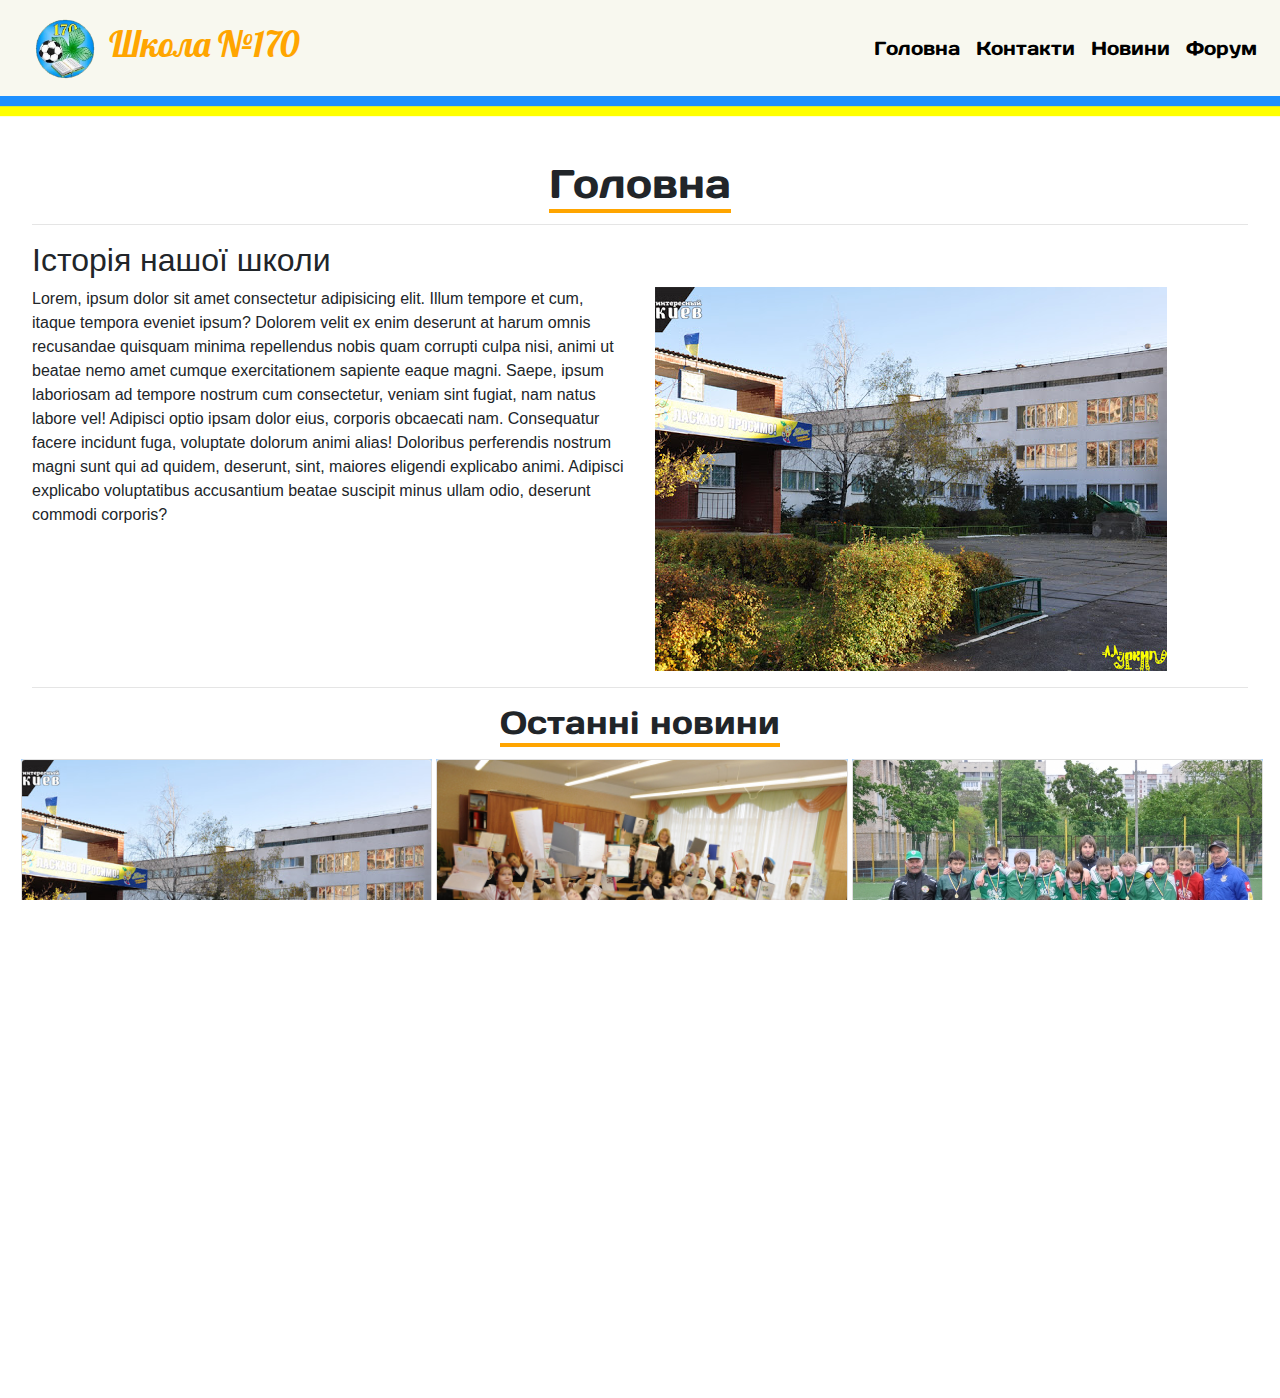
<file: index.html>
<!DOCTYPE html>
<html lang="en">
<head>
    <meta charset="UTF-8">
    <meta name="viewport" content="width=device-width, initial-scale=1.0">
    <link rel="shortcut icon" href="image/favicon.ico" type="image/x-icon">
    <link rel="stylesheet" href="bootstrap.css">
    <link rel="stylesheet" href="style.css">
    <title>School 170</title>
</head>
<body>
  <div class="wrapper">
    <nav class="navbar navbar-expand-lg navbar-light bg-light main-menu">
        <a href="№" class="logo navbar-brand col-md-5 col-12">
         <img src="image/imgonline-com-ua-Transparent-backgr-bdGwfWOECMAX16iN.png" class="w-25" alt="" srcset="">
          <span> Школа №170</span>
          </a>
        <button class="navbar-toggler nav-toggler col-12" type="button" data-target="#navbarsupport" data-toggle="collapse" ><span class="navbar-toggler-icon"></span></button>
        <div class="collapse navbar-collapse col-7" id="navbarsupport">
        <ul class="navbar-nav ml-auto">
            <li class="nav-item">
                <a href="#" class="nav-link">Головна</a>
            </li>
            <li class="nav-item">
                <a href="#" class="nav-link">Контакти</a>
            </li>
            <li class="nav-item">
                <a href="#" class="nav-link">Новини</a>
            </li>
            <li class="nav-item">
                <a href="#" class="nav-link">Форум</a>
            </li>
        </ul>
        </div>
    </nav>
    <div class="jumbotron content">
      <h1 class="text-center "><span class="headh">Головна</span></h1>
      <hr>
    <h2 class="article-head"><span class="head-item">Історія нашої школи</span></h2>
    <div class="row">
      <div class="col-md-6 col-12">Lorem, ipsum dolor sit amet consectetur adipisicing elit. Illum tempore et cum, itaque tempora eveniet ipsum? Dolorem velit ex enim deserunt at harum omnis recusandae quisquam minima repellendus nobis quam corrupti culpa nisi, animi ut beatae nemo amet cumque exercitationem sapiente eaque magni. Saepe, ipsum laboriosam ad tempore nostrum cum consectetur, veniam sint fugiat, nam natus labore vel! Adipisci optio ipsam dolor eius, corporis obcaecati nam. Consequatur facere incidunt fuga, voluptate dolorum animi alias! Doloribus perferendis nostrum magni sunt qui ad quidem, deserunt, sint, maiores eligendi explicabo animi. Adipisci explicabo voluptatibus accusantium beatae suscipit minus ullam odio, deserunt commodi corporis?</div>
      <div class="col-md-6 col-12"><img src="image/main.jpg" alt="" class="img-fluid"></div>

    </div>


    <hr>


    <h2 class="text-center mb-3"><span class="headh">Останні новини</span></h2>
    <div class="row">
      <div id="carouselExampleFade1" class="col-lg-4 carousel slide carousel-fade p-0 pl-md-1" data-interval="7000" data-ride="carousel">
        <div class="carousel-inner">
          <div class="carousel-item active">
            <div class="card" >
              <img src="image/main.jpg" class="card-img-top" alt="...">
              <div class="card-body">
                <h5 class="card-title">Название карточки</h5>
                <p class="card-text">Some quick example text to build on the card title and make up the bulk of the card's content.</p>
                <a href="#" class="btn btn-primary">Переход куда-нибудь</a>
              </div>
            </div>
          </div>
          <div class="carousel-item">
            <div class="card" >
              <img src="image/DSC_0202.jpg" class="card-img-top" alt="...">
              <div class="card-body">
                <h5 class="card-title">Название карточки</h5>
                <p class="card-text">Some quick example text to build on the card title and make up the bulk of the card's content.</p>
                <a href="#" class="btn btn-primary">Переход куда-нибудь</a>
              </div>
            </div>
          </div>
          <div class="carousel-item">
            <div class="card">
              <img src="image/16.jpg" class="card-img-top" alt="...">
              <div class="card-body">
                <h5 class="card-title">Название карточки</h5>
                <p class="card-text">Some quick example text to build on the card title and make up the bulk of the card's content.</p>
                <a href="#" class="btn btn-primary">Переход куда-нибудь</a>
              </div>
            </div>
          </div>
        </div>
        <a class="carousel-control-prev" href="#carouselExampleFade1" role="button" data-slide="prev">
          <span class="carousel-control-prev-icon mr-auto mr-md-1" aria-hidden="true"><svg width="1em" height="1em" viewBox="0 0 16 16" class="bi bi-arrow-left-circle-fill" fill="currentColor" xmlns="http://www.w3.org/2000/svg">
            <path fill-rule="evenodd" d="M16 8A8 8 0 1 1 0 8a8 8 0 0 1 16 0zm-4.5.5a.5.5 0 0 0 0-1H5.707l2.147-2.146a.5.5 0 1 0-.708-.708l-3 3a.5.5 0 0 0 0 .708l3 3a.5.5 0 0 0 .708-.708L5.707 8.5H11.5z"/>
          </svg></span>
          <span class="sr-only">Previous</span>
        </a>
        <a class="carousel-control-next" href="#carouselExampleFade1" role="button" data-slide="next">
          <span class="carousel-control-next-icon" aria-hidden="true"><svg width="1em" height="1em" viewBox="0 0 16 16" class="bi bi-arrow-right-circle-fill" fill="currentColor" xmlns="http://www.w3.org/2000/svg">
            <path fill-rule="evenodd" d="M16 8A8 8 0 1 1 0 8a8 8 0 0 1 16 0zm-11.5.5a.5.5 0 0 1 0-1h5.793L8.146 5.354a.5.5 0 1 1 .708-.708l3 3a.5.5 0 0 1 0 .708l-3 3a.5.5 0 0 1-.708-.708L10.293 8.5H4.5z"/>
          </svg></span>
          <span class="sr-only">Next</span>
        </a>
      </div>


      <div id="carouselExampleFade2" class="col-lg-4 carousel slide carousel-fade p-0 pl-md-1" data-interval="8000" data-ride="carousel">
        <div class="carousel-inner">
          <div class="carousel-item active">
            <div class="card" >
              <img src="image/16.jpg" class="card-img-top" alt="...">
              <div class="card-body">
                <h5 class="card-title">Название карточки</h5>
                <p class="card-text">Some quick example text to build on the card title and make up the bulk of the card's content.</p>
                <a href="#" class="btn btn-primary">Переход куда-нибудь</a>
              </div>
            </div>
          </div>
          <div class="carousel-item">
            <div class="card" >
              <img src="image/main.jpg" class="card-img-top" alt="...">
              <div class="card-body">
                <h5 class="card-title">Название карточки</h5>
                <p class="card-text">Some quick example text to build on the card title and make up the bulk of the card's content.</p>
                <a href="#" class="btn btn-primary">Переход куда-нибудь</a>
              </div>
            </div>
          </div>
          <div class="carousel-item">
            <div class="card">
              <img src="image/DSC_0202.jpg" class="card-img-top" alt="...">
              <div class="card-body">
                <h5 class="card-title">Название карточки</h5>
                <p class="card-text">Some quick example text to build on the card title and make up the bulk of the card's content.</p>
                <a href="#" class="btn btn-primary">Переход куда-нибудь</a>
              </div>
            </div>
          </div>
        </div>
        <a class="carousel-control-prev" href="#carouselExampleFade2" role="button" data-slide="prev">
          <span class="carousel-control-prev-icon mr-auto mr-md-1" aria-hidden="true"><svg width="1em" height="1em" viewBox="0 0 16 16" class="bi bi-arrow-left-circle-fill" fill="currentColor" xmlns="http://www.w3.org/2000/svg">
            <path fill-rule="evenodd" d="M16 8A8 8 0 1 1 0 8a8 8 0 0 1 16 0zm-4.5.5a.5.5 0 0 0 0-1H5.707l2.147-2.146a.5.5 0 1 0-.708-.708l-3 3a.5.5 0 0 0 0 .708l3 3a.5.5 0 0 0 .708-.708L5.707 8.5H11.5z"/>
          </svg></span>
          <span class="sr-only">Previous</span>
        </a>
        <a class="carousel-control-next" href="#carouselExampleFade2" role="button" data-slide="next">
          <span class="carousel-control-next-icon" aria-hidden="true"><svg width="1em" height="1em" viewBox="0 0 16 16" class="bi bi-arrow-right-circle-fill" fill="currentColor" xmlns="http://www.w3.org/2000/svg">
            <path fill-rule="evenodd" d="M16 8A8 8 0 1 1 0 8a8 8 0 0 1 16 0zm-11.5.5a.5.5 0 0 1 0-1h5.793L8.146 5.354a.5.5 0 1 1 .708-.708l3 3a.5.5 0 0 1 0 .708l-3 3a.5.5 0 0 1-.708-.708L10.293 8.5H4.5z"/>
          </svg></span>
          <span class="sr-only">Next</span>
        </a>
      </div>



      <div id="carouselExampleFade3" class="col-lg-4 carousel slide carousel-fade p-0 pl-md-1" data-interval="9000" data-ride="carousel">
        <div class="carousel-inner">
          <div class="carousel-item active">
            <div class="card" >
              <img src="image/DSC_0202.jpg" class="card-img-top" alt="...">
              <div class="card-body">
                <h5 class="card-title">Название карточки</h5>
                <p class="card-text">Some quick example text to build on the card title and make up the bulk of the card's content.</p>
                <a href="#" class="btn btn-primary">Переход куда-нибудь</a>
              </div>
            </div>
          </div>
          <div class="carousel-item">
            <div class="card" >
              <img src="image/16.jpg" class="card-img-top" alt="...">
              <div class="card-body">
                <h5 class="card-title">Название карточки</h5>
                <p class="card-text">Some quick example text to build on the card title and make up the bulk of the card's content.</p>
                <a href="#" class="btn btn-primary">Переход куда-нибудь</a>
              </div>
            </div>
          </div>
          <div class="carousel-item">
            <div class="card">
              <img src="image/main.jpg" class="card-img-top" alt="...">
              <div class="card-body">
                <h5 class="card-title">Название карточки</h5>
                <p class="card-text">Lorem ipsum dolor sit amet consectetur adipisicing elit. Aut odit architecto ut dolorem tenetur molestias debitis magnam velit quibusdam dolor voluptates totam, accusamus eius error inventore placeat sed repudiandae rem!</p>
                <a href="#" class="btn btn-primary">Переход куда-нибудь</a>
              </div>
            </div>
          </div>
        </div>
        <a class="carousel-control-prev p-0 pl-md-1" href="#carouselExampleFade3" role="button" data-slide="prev">
          <span class="carousel-control-prev-icon" aria-hidden="true"><svg width="1em" height="1em" viewBox="0 0 16 16" class="bi bi-arrow-left-circle-fill" fill="currentColor" xmlns="http://www.w3.org/2000/svg">
            <path fill-rule="evenodd" d="M16 8A8 8 0 1 1 0 8a8 8 0 0 1 16 0zm-4.5.5a.5.5 0 0 0 0-1H5.707l2.147-2.146a.5.5 0 1 0-.708-.708l-3 3a.5.5 0 0 0 0 .708l3 3a.5.5 0 0 0 .708-.708L5.707 8.5H11.5z"/>
          </svg></span>
          <span class="sr-only">Previous</span>
        </a>
        <a class="carousel-control-next" href="#carouselExampleFade3" role="button" data-slide="next">
          <span class="carousel-control-next-icon" aria-hidden="true"><svg width="1em" height="1em" viewBox="0 0 16 16" class="bi bi-arrow-right-circle-fill" fill="currentColor" xmlns="http://www.w3.org/2000/svg">
            <path fill-rule="evenodd" d="M16 8A8 8 0 1 1 0 8a8 8 0 0 1 16 0zm-11.5.5a.5.5 0 0 1 0-1h5.793L8.146 5.354a.5.5 0 1 1 .708-.708l3 3a.5.5 0 0 1 0 .708l-3 3a.5.5 0 0 1-.708-.708L10.293 8.5H4.5z"/>
          </svg></span>
          <span class="sr-only">Next</span>
        </a>
      </div>

    
    </div>
    </div>
<footer class="navbar bg-dark navbar-expand w-100 navbar-light footer">
  <a href="№" class="navbar-brand col-md-5 col-12">
     <span>&copy; Всі права захищені</span>
     </a>
   <button class="navbar-toggler nav-toggler col-12" type="button" data-target="#navbarsupport" data-toggle="collapse" ><span class="navbar-toggler-icon"></span></button>
   <div class="collapse navbar-collapse col-7" id="navbarsupport">
   <ul class="navbar-nav ml-auto">
       <li class="nav-item">
           <a href="#" class="nav-link mr-2">Головна</a>
       </li>
       <li class="nav-item">
           <a href="#" class="nav-link">Дизайн Орлова Дмитра</a>
       </li>
   </ul>
   </div>
</footer>

  </div>
  <div class="overlay justify-content-end"></div>
    <script src="https://code.jquery.com/jquery-3.5.1.slim.min.js" integrity="sha384-DfXdz2htPH0lsSSs5nCTpuj/zy4C+OGpamoFVy38MVBnE+IbbVYUew+OrCXaRkfj" crossorigin="anonymous"></script>
    <script src="https://cdn.jsdelivr.net/npm/popper.js@1.16.0/dist/umd/popper.min.js" integrity="sha384-Q6E9RHvbIyZFJoft+2mJbHaEWldlvI9IOYy5n3zV9zzTtmI3UksdQRVvoxMfooAo" crossorigin="anonymous"></script><span style="display: none;" class="identif">Орлов Дмитрий 2003</span>
    <script src="https://code.jquery.com/jquery-3.5.1.min.js" integrity="sha256-9/aliU8dGd2tb6OSsuzixeV4y/faTqgFtohetphbbj0=" crossorigin="anonymous"></script>
    <script src="https://stackpath.bootstrapcdn.com/bootstrap/4.5.0/js/bootstrap.min.js" integrity="sha384-OgVRvuATP1z7JjHLkuOU7Xw704+h835Lr+6QL9UvYjZE3Ipu6Tp75j7Bh/kR0JKI" crossorigin="anonymous"></script>
<script>

$(document).ready(function(){
$('img').click(function(){
src=$(this).attr('src')
$('.overlay').addClass('active')
$('.overlay').html("<img src='"+src+"' alt='' class='mt-5 mr-auto ml-auto img-fluid'>")

})
$('.overlay').click(function(){
  $(this).removeClass('active')
})
    // $(window).scroll(function(){
    //     if($(window).scrollTop()>1)
    //     $('.navbar').css('position','fixed')
    //     else {
    //         $('.navbar').css('position','relative')
    //     }
    // })
})
</script>
</body>
</html>
</file>
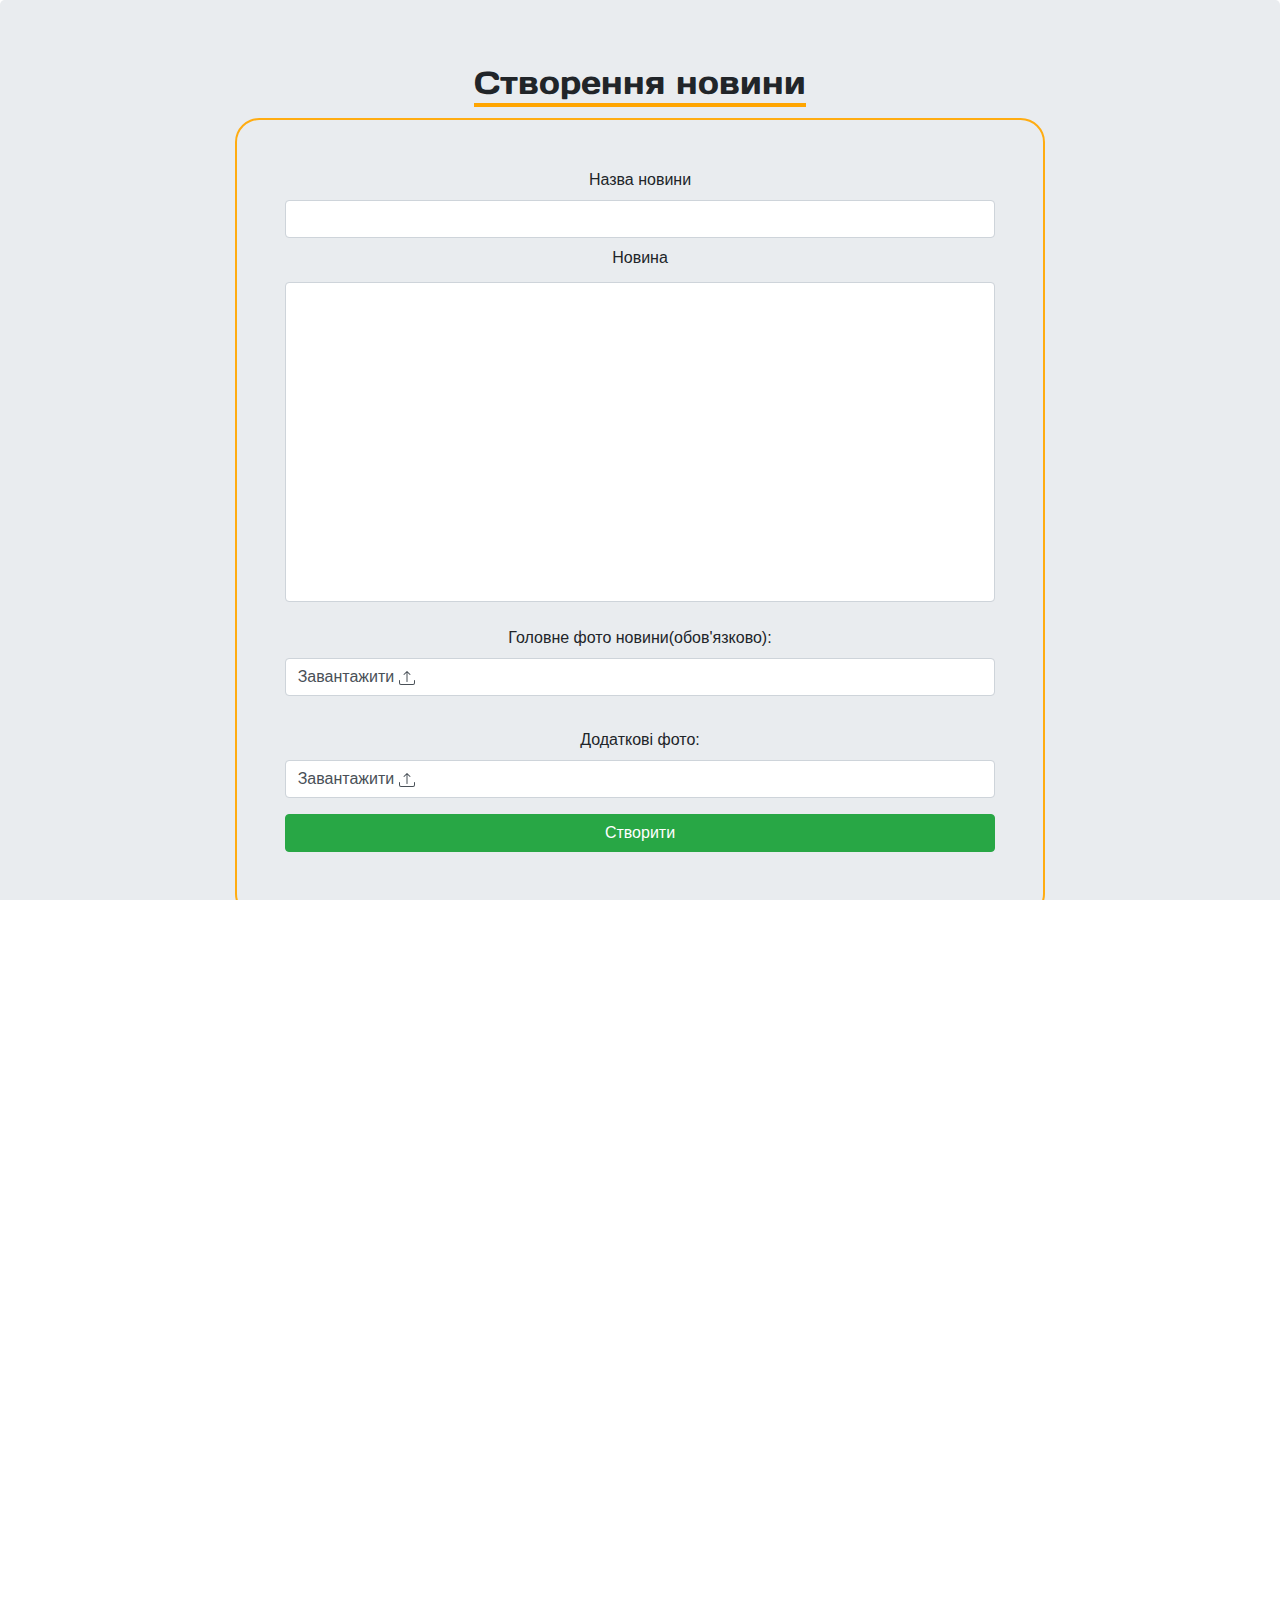
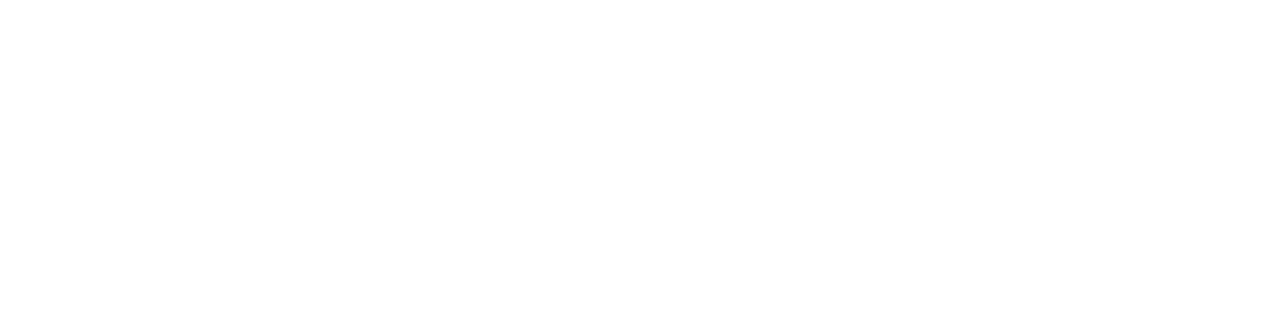
<file: admin.html>
<!DOCTYPE html>
<html lang="en">
<head>
    <meta charset="UTF-8">
    <meta name="viewport" content="width=device-width, initial-scale=1.0">
    <link rel="shortcut icon" href="image/favicon.ico" type="image/x-icon">
    <link rel="stylesheet" href="bootstrap.css">
    <link rel="stylesheet" href="style.css">
    <title>Admin School 170</title>
</head>
<body>

    <div class="jumbotron">
        <h2 class="text-center mb-3"><span class="headh">Створення новини</span></h2>
        <div class="container article-form col-12 col-lg-8 mr-auto ml-auto p-5">
            <form class="form-group needs-validation" id="form-news" action="index.php" novalidate>
                <label for="title-news" class="w-100 text-center label-input">Назва новини</label>
                <input id="title-news" required type="text" class="form-control">
                <label for="news-textarea" class="w-100 text-center label-input mt-2">Новина</label>
                <textarea name="" required id="news-textarea" class="w-100 mt-1 form-control"></textarea>
                <label for=""class="w-100 text-center label-input mt-4">Головне фото новини(обов'язково):</label>
                <label for="image1" class="form-control">Завантажити <svg width="1em" height="1em" viewBox="0 0 16 16" class="bi bi-upload" fill="currentColor" xmlns="http://www.w3.org/2000/svg">
                  <path fill-rule="evenodd" d="M.5 9.9a.5.5 0 0 1 .5.5v2.5a1 1 0 0 0 1 1h12a1 1 0 0 0 1-1v-2.5a.5.5 0 0 1 1 0v2.5a2 2 0 0 1-2 2H2a2 2 0 0 1-2-2v-2.5a.5.5 0 0 1 .5-.5z"/>
                  <path fill-rule="evenodd" d="M7.646 1.146a.5.5 0 0 1 .708 0l3 3a.5.5 0 0 1-.708.708L8.5 2.707V11.5a.5.5 0 0 1-1 0V2.707L5.354 4.854a.5.5 0 1 1-.708-.708l3-3z"/>
                </svg></label>
                <input id="image1"required name="image1" type="file" class="form-control-file">
                <label for=""class="w-100 text-center label-input mt-4">Додаткові фото:</label>
                <label for="multiimage1" class="form-control">Завантажити <svg width="1em" height="1em" viewBox="0 0 16 16" class="bi bi-upload" fill="currentColor" xmlns="http://www.w3.org/2000/svg">
                  <path fill-rule="evenodd" d="M.5 9.9a.5.5 0 0 1 .5.5v2.5a1 1 0 0 0 1 1h12a1 1 0 0 0 1-1v-2.5a.5.5 0 0 1 1 0v2.5a2 2 0 0 1-2 2H2a2 2 0 0 1-2-2v-2.5a.5.5 0 0 1 .5-.5z"/>
                  <path fill-rule="evenodd" d="M7.646 1.146a.5.5 0 0 1 .708 0l3 3a.5.5 0 0 1-.708.708L8.5 2.707V11.5a.5.5 0 0 1-1 0V2.707L5.354 4.854a.5.5 0 1 1-.708-.708l3-3z"/>
                </svg></label>
                <input name="image2[]" id="multiimage1" multiple type="file" class="form-control-file mt-2">
                <input type="submit" class="btn btn-success col-12 mt-2 ml-auto" value="Створити">
             </form>
        </div>
        <h2 class="text-center mb-3 mt-5"><span class="headh">Створення повідомлення</span></h2>
        <div class="container article-form col-12 col-lg-8 mr-auto ml-auto p-5">
            <form class="form-group needs-validation" id="form-news1" action="{{Route('alert')}}" novalidate>
                <label for="title-news1" class="w-100 text-center label-input">Назва повіломлення</label>
                <input id="title-news1" required type="text" class="form-control">
                <label for="news-textarea1" class="w-100 text-center label-input mt-2">Зміст</label>
                <textarea name="" required id="news-textarea1" class="w-100 mt-1 form-control"></textarea>
                <label for=""class="w-100 text-center label-input mt-4">Головне фото повідомлення(необов'язково):</label>
                <label for="image3" class="form-control">Завантажити <svg width="1em" height="1em" viewBox="0 0 16 16" class="bi bi-upload" fill="currentColor" xmlns="http://www.w3.org/2000/svg">
                  <path fill-rule="evenodd" d="M.5 9.9a.5.5 0 0 1 .5.5v2.5a1 1 0 0 0 1 1h12a1 1 0 0 0 1-1v-2.5a.5.5 0 0 1 1 0v2.5a2 2 0 0 1-2 2H2a2 2 0 0 1-2-2v-2.5a.5.5 0 0 1 .5-.5z"/>
                  <path fill-rule="evenodd" d="M7.646 1.146a.5.5 0 0 1 .708 0l3 3a.5.5 0 0 1-.708.708L8.5 2.707V11.5a.5.5 0 0 1-1 0V2.707L5.354 4.854a.5.5 0 1 1-.708-.708l3-3z"/>
                </svg></label>
                <input id="image3" name="imageAtt" type="file" class="form-control-file">
                <label for=""class="w-100 text-center label-input mt-4">Документи:</label>
                <label for="multidoc1" class="form-control">Завантажити <svg width="1em" height="1em" viewBox="0 0 16 16" class="bi bi-upload" fill="currentColor" xmlns="http://www.w3.org/2000/svg">
                  <path fill-rule="evenodd" d="M.5 9.9a.5.5 0 0 1 .5.5v2.5a1 1 0 0 0 1 1h12a1 1 0 0 0 1-1v-2.5a.5.5 0 0 1 1 0v2.5a2 2 0 0 1-2 2H2a2 2 0 0 1-2-2v-2.5a.5.5 0 0 1 .5-.5z"/>
                  <path fill-rule="evenodd" d="M7.646 1.146a.5.5 0 0 1 .708 0l3 3a.5.5 0 0 1-.708.708L8.5 2.707V11.5a.5.5 0 0 1-1 0V2.707L5.354 4.854a.5.5 0 1 1-.708-.708l3-3z"/>
                </svg></label>
                <input name="attantion-file[]" id="multidoc1" type="file" multiple class="form-control-file mt-2">
                <!-- <input name="image1" type="file" multiple class="form-control-file mt-2">
                <input name="image1" type="file" multiple class="form-control-file mt-2"> -->
                <input type="submit" class="btn btn-success col-12 mt-2 ml-auto" value="Створити">
             </form>
        </div>

</div>
<script src="https://code.jquery.com/jquery-3.5.1.slim.min.js" integrity="sha384-DfXdz2htPH0lsSSs5nCTpuj/zy4C+OGpamoFVy38MVBnE+IbbVYUew+OrCXaRkfj" crossorigin="anonymous"></script>
<script src="https://cdn.jsdelivr.net/npm/popper.js@1.16.0/dist/umd/popper.min.js" integrity="sha384-Q6E9RHvbIyZFJoft+2mJbHaEWldlvI9IOYy5n3zV9zzTtmI3UksdQRVvoxMfooAo" crossorigin="anonymous"></script><span style="display: none;" class="identif">Орлов Дмитрий 2003</span>
<script src="https://code.jquery.com/jquery-3.5.1.min.js" integrity="sha256-9/aliU8dGd2tb6OSsuzixeV4y/faTqgFtohetphbbj0=" crossorigin="anonymous"></script>
<script src="https://stackpath.bootstrapcdn.com/bootstrap/4.5.0/js/bootstrap.min.js" integrity="sha384-OgVRvuATP1z7JjHLkuOU7Xw704+h835Lr+6QL9UvYjZE3Ipu6Tp75j7Bh/kR0JKI" crossorigin="anonymous"></script>
<script>
//         $('#form-news').submit(function(){
//     if(($('#title-news').val()!="")&&($('#news-textarea').val()!="")&&($('#image1').val()!=null))
//     return true;
//     else {
//        // $(this).addClass('was-validated')
//         if($('#title-news').val()=="")
//         document.getElementById('title-news').innerHTML=0
//         if($('#news-textarea').val()=="")
//         $('#news-textarea').addClass('was-validated')
//         if($('#image1').val()=="")
//         $('#image1').addClass('was-validated')
//         return false}
// })
// $('#form-news1').submit(function(){
//     if(($('#title-news1').val!=null)&&($('#news-textarea1').val()!=null)&&($('#image3').val()!=null))
//     return true;
//     else {
//         if($('#title-news1').val()==null)
//         $('#title-news1').addClass('was-validated')
//         if($('#news-textarea1').val()==null)
//         $('#news-textarea1').addClass('was-validated')
//         if($('#image3').val()==null)
//         $('#image3').addClass('was-validated')
//         return false}
// })
// var forms = document.getElementsByClassName('needs-validation');
//     // Loop over them and prevent submission
//     var validation = Array.prototype.filter.call(forms, function(form) {
//       form.addEventListener('submit', function(event) {
//         if (form.checkValidity() === false) {
//           event.preventDefault();
//           event.stopPropagation();
//         }
//         form.classList.add('was-validated');
//       }, false);
//     });
    $('.form-group').submit(function(){
      abc=true
      val=$(this).children('.form-control')
      $.each(val,function(key,item){
        it=$(item).val()
        if(($(item).next().attr('type')!='file')||($(item).next().attr('id')=='image1'))
        if(it==""){
          $(item).removeClass('is-valid')
        $(item).addClass('is-invalid')
        
        abc=false
        }
        else if(it!=""){
          $(item).removeClass('is-invalid')
        $(item).addClass('is-valid')
        if(abc==false)
        abc=false
        }
      })
      return abc
    })
    $('.form-control-file').change(function(){
      id=$(this).val()
      $(this).prev('label').val(id)
    })

</script>
</body>
</html>
</file>
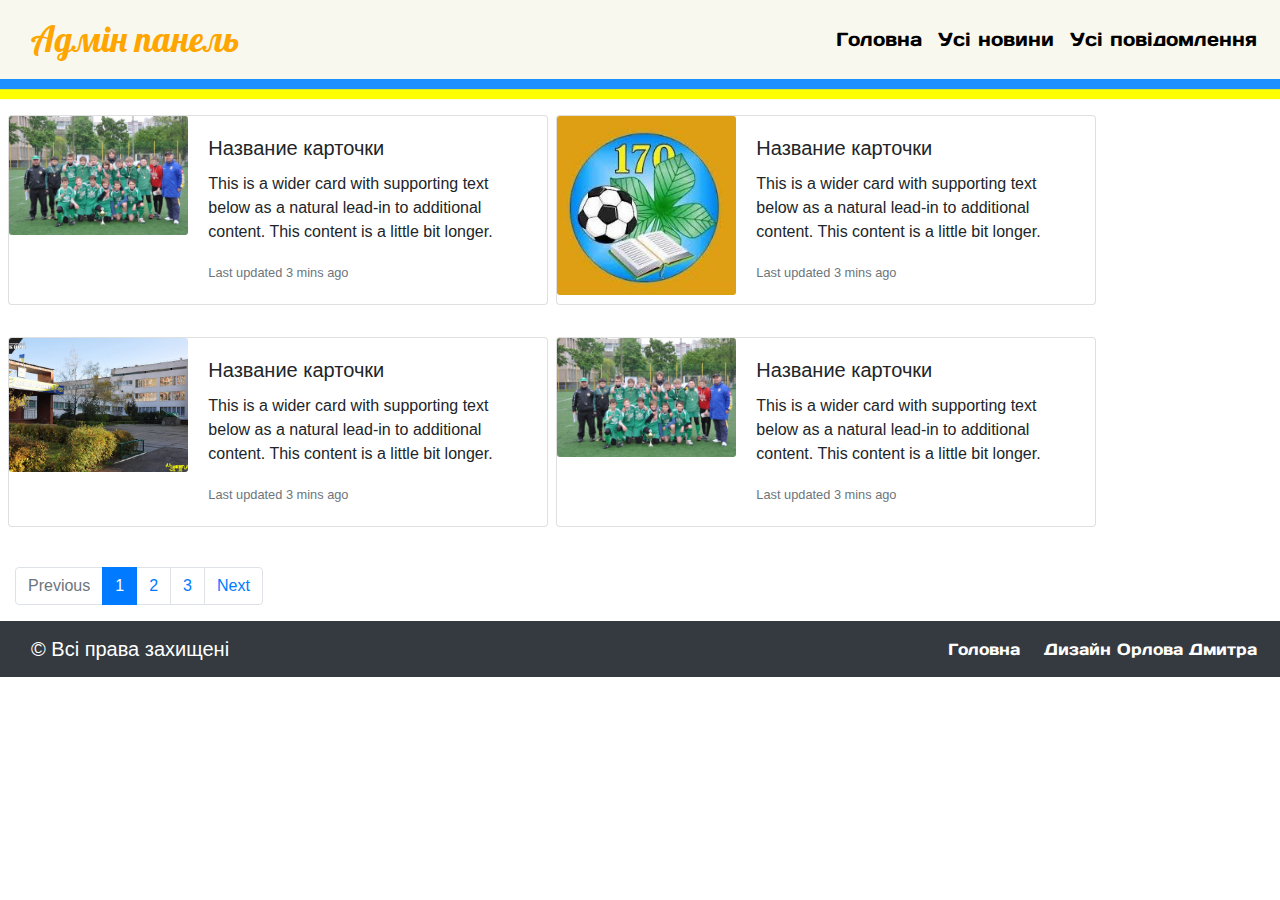
<file: articles.html>
<!DOCTYPE html>
<html lang="en">
<head>
    <meta charset="UTF-8">
    <meta name="viewport" content="width=device-width, initial-scale=1.0">
    <link rel="stylesheet" href="style.css">
    <link rel="stylesheet" href="bootstrap.css">
    <title>Document</title>
    <style>
        .main-menu{
            margin-bottom: 20px;
        }
    </style>
</head>
<body>
    <nav class="navbar navbar-expand-lg navbar-light bg-light main-menu">
        <a href="№" class="logo navbar-brand col-md-5 col-12">
          <span>Адмін панель</span>
          </a>
        <button class="navbar-toggler nav-toggler col-12" type="button" data-target="#navbarsupport" data-toggle="collapse" ><span class="navbar-toggler-icon"></span></button>
        <div class="collapse navbar-collapse col-7" id="navbarsupport">
        <ul class="navbar-nav ml-auto">
            <li class="nav-item">
                <a href="#" class="nav-link">Головна</a>
            </li>
            <li class="nav-item">
                <a href="#" class="nav-link">Усі новини</a>
            </li>
            <li class="nav-item">
                <a href="#" class="nav-link">Усі повідомлення</a>
            </li>
            <!-- <li class="nav-item">
                <a href="#" class="nav-link"></a>
            </li> -->
        </ul>
        </div>
    </nav>
    <div class="row container-fluid">
       
       
 
       <div class="card mb-3 ml-2 mt-3" style="max-width: 540px;">
        <div class="row no-gutters">
          <div class="col-md-4">
            <img src="image/DSC_0202.jpg" class="card-img" alt="...">
          </div>
          <div class="col-md-8">
            <div class="card-body">
              <h5 class="card-title">Название карточки</h5>
              <p class="card-text">This is a wider card with supporting text below as a natural lead-in to additional content. This content is a little bit longer.</p>
              <p class="card-text"><small class="text-muted">Last updated 3 mins ago</small></p>
            </div>
          </div>
        </div>
      </div>
      <div class="card mb-3 ml-2 mt-3" style="max-width: 540px;">
        <div class="row no-gutters">
          <div class="col-md-4">
            <img src="image/imag.jpg" class="card-img" alt="...">
          </div>
          <div class="col-md-8">
            <div class="card-body">
              <h5 class="card-title">Название карточки</h5>
              <p class="card-text">This is a wider card with supporting text below as a natural lead-in to additional content. This content is a little bit longer.</p>
              <p class="card-text"><small class="text-muted">Last updated 3 mins ago</small></p>
            </div>
          </div>
        </div>
      </div>
      <div class="card mb-3 ml-2 mt-3" style="max-width: 540px;">
        <div class="row no-gutters">
          <div class="col-md-4">
            <img src="image/main.jpg" class="card-img" alt="...">
          </div>
          <div class="col-md-8">
            <div class="card-body">
              <h5 class="card-title">Название карточки</h5>
              <p class="card-text">This is a wider card with supporting text below as a natural lead-in to additional content. This content is a little bit longer.</p>
              <p class="card-text"><small class="text-muted">Last updated 3 mins ago</small></p>
            </div>
          </div>
        </div>
      </div>
      <div class="card mb-3 ml-2 mt-3" style="max-width: 540px;">
        <div class="row no-gutters">
          <div class="col-md-4">
            <img src="image/DSC_0202.jpg" class="card-img" alt="...">
          </div>
          <div class="col-md-8">
            <div class="card-body">
              <h5 class="card-title">Название карточки</h5>
              <p class="card-text">This is a wider card with supporting text below as a natural lead-in to additional content. This content is a little bit longer.</p>
              <p class="card-text"><small class="text-muted">Last updated 3 mins ago</small></p>
            </div>
          </div>
        </div>
      </div>
        <nav class="mt-4 container-fluid" aria-label="...">
            <ul class="pagination">
              <li class="page-item disabled">
                <a class="page-link" href="#" tabindex="-1" aria-disabled="true">Previous</a>
              </li>
              <li class="page-item active"><a class="page-link" href="#">1</a></li>
              <li class="page-item" aria-current="page">
                <a class="page-link" href="#">2 <span class="sr-only">(current)</span></a>
              </li>
              <li class="page-item"><a class="page-link" href="#">3</a></li>
              <li class="page-item">
                <a class="page-link" href="#">Next</a>
              </li>
            </ul>
          </nav>
    </div>
    <footer class="navbar bg-dark navbar-expand w-100 navbar-light footer">
        <a href="№" class="navbar-brand col-md-5 col-12">
           <span>&copy; Всі права захищені</span>
           </a>
         <button class="navbar-toggler nav-toggler col-12" type="button" data-target="#navbarsupport" data-toggle="collapse" ><span class="navbar-toggler-icon"></span></button>
         <div class="collapse navbar-collapse col-7" id="navbarsupport">
         <ul class="navbar-nav ml-auto">
             <li class="nav-item">
                 <a href="#" class="nav-link mr-2">Головна</a>
             </li>
             <li class="nav-item">
                 <a href="#" class="nav-link">Дизайн Орлова Дмитра</a>
             </li>
         </ul>
         </div>
      </footer>
</body>
</html>
</file>
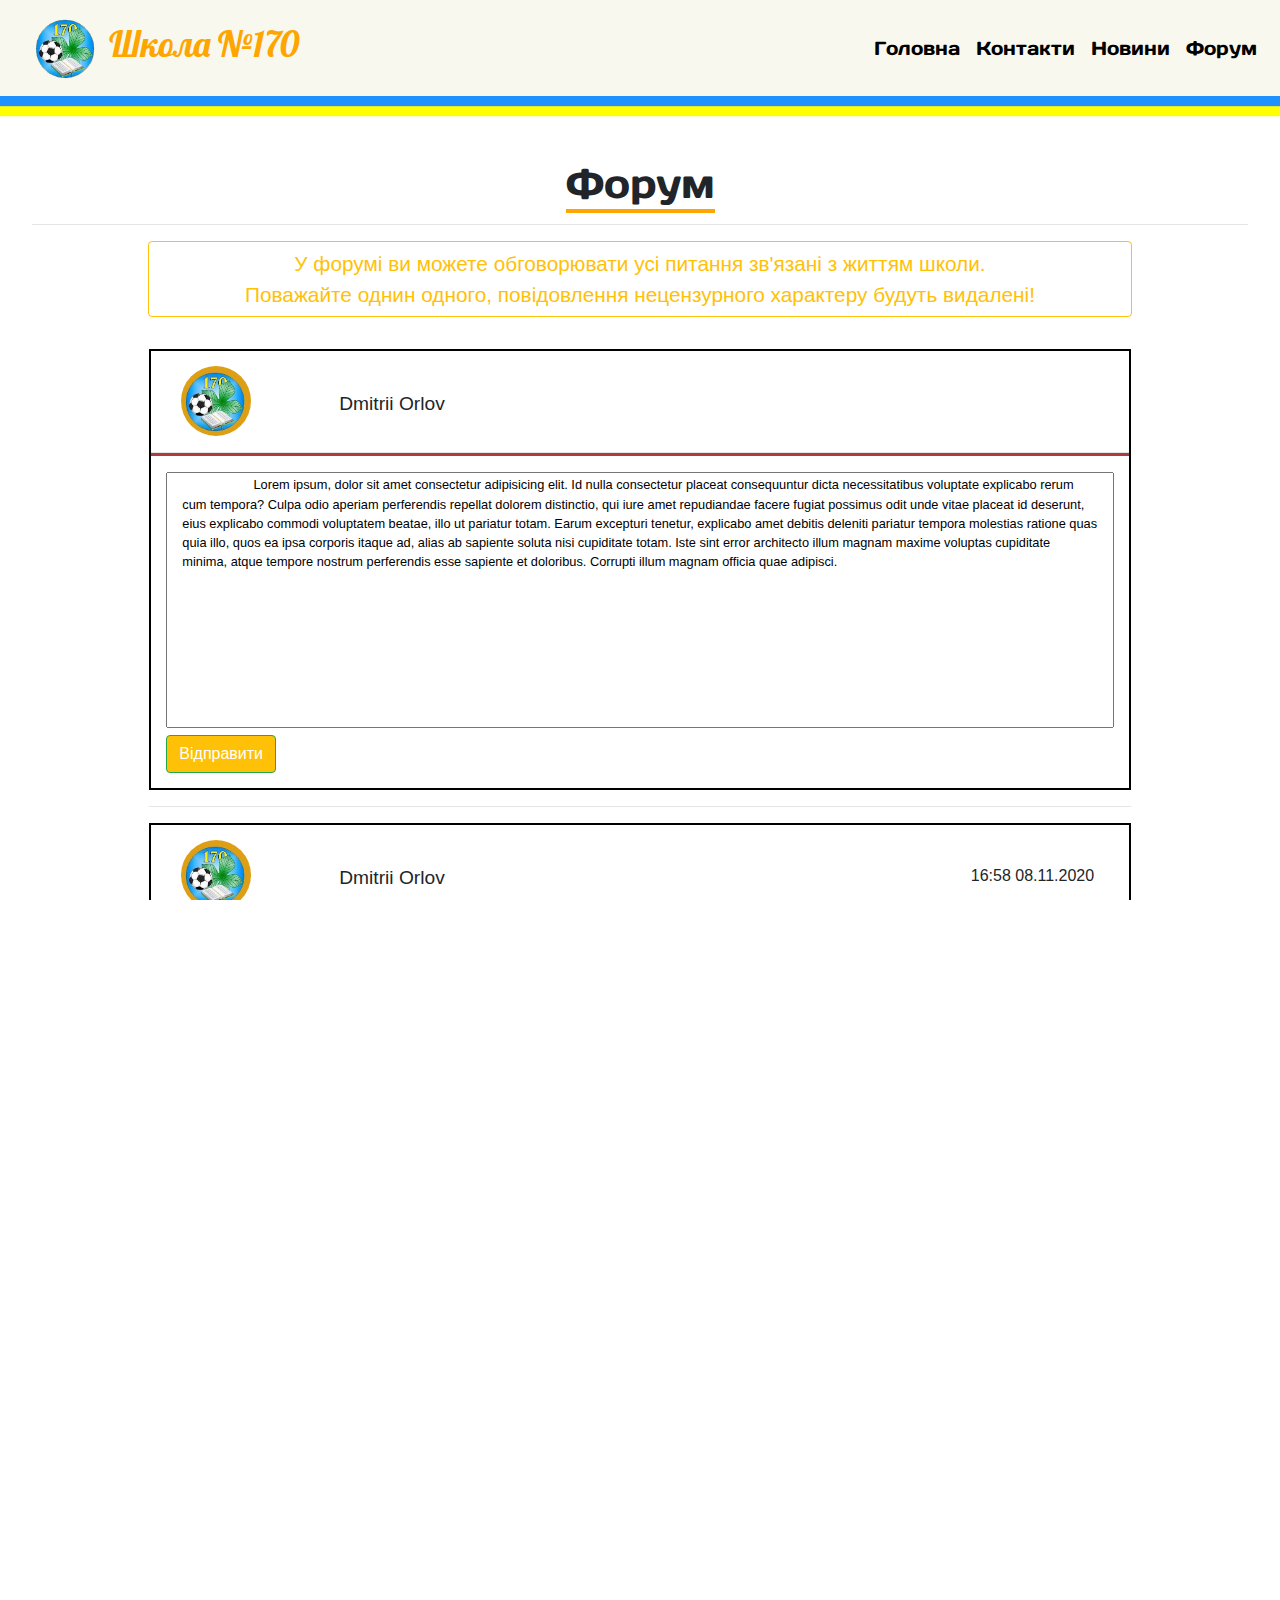
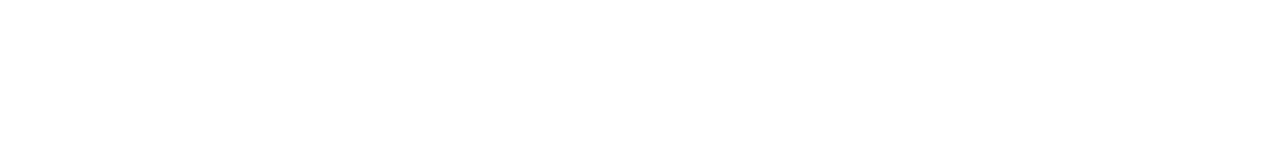
<file: forum.html>
<!DOCTYPE html>
<html lang="en">
<head>
    <meta charset="UTF-8">
    <meta name="viewport" content="width=device-width, initial-scale=1.0">
    <link rel="shortcut icon" href="image/favicon.ico" type="image/x-icon">
    <link rel="stylesheet" href="bootstrap.css">
    <link rel="stylesheet" href="style.css">
    <title>School 170</title>
</head>
<body>
  <div class="wrapper">
    <nav class="navbar navbar-expand-lg navbar-light bg-light main-menu">
        <a href="№" class="logo navbar-brand col-md-5 col-12">
         <img src="image/imgonline-com-ua-Transparent-backgr-bdGwfWOECMAX16iN.png" class="w-25" alt="" srcset="">
          <span> Школа №170</span>
          </a>
        <button class="navbar-toggler nav-toggler col-12" type="button" data-target="#navbarsupport" data-toggle="collapse" ><span class="navbar-toggler-icon"></span></button>
        <div class="collapse navbar-collapse col-7" id="navbarsupport">
        <ul class="navbar-nav ml-auto">
            <li class="nav-item">
                <a href="#" class="nav-link">Головна</a>
            </li>
            <li class="nav-item">
                <a href="#" class="nav-link">Контакти</a>
            </li>
            <li class="nav-item">
                <a href="#" class="nav-link">Новини</a>
            </li>
            <li class="nav-item">
                <a href="#" class="nav-link">Форум</a>
            </li>
        </ul>
        </div>
    </nav>
    <div class="jumbotron content">
        
        <h1 class="text-center "><span class="headh">Форум</span></h1>
      <hr>
      <div class="col-12 col-lg-10 mr-auto ml-auto align-self-center">
        <div class="btn btn-outline-warning mymessage col-12 ml-auto">
            У форумі ви можете обговорювати усі питання зв'язані з життям школи.
            <br>  
            
            Поважайте однин одного, повідовлення нецензурного характеру будуть видалені!
          </div>
      </div>
        <div class="comments container-fluid mt-3 col-md-10 col-12 mr-auto ml-lg-auto p-3">

            <div class="comment col-12 row">
                <div class="col-12 head-comment row mr-auto ml-auto">
                    <div class="forum-profile-image-cont col-md-2 col-sm-3 col-4">
                        <img class="forum-profile-image img-fluid" src="image//imag.jpg" alt="">
                    </div>
                    <div class="user-name col-md-8 col-sm-6 pt-md-4 pt-2 col-8">Dmitrii Orlov </div>
                </div>
                <hr class="head-line">
                <form action="" class="col-12">
                <textarea id="news-textarea" name="message" class="col-12 comment-text">
                    Lorem ipsum, dolor sit amet consectetur adipisicing elit. Id nulla consectetur placeat consequuntur dicta necessitatibus voluptate explicabo rerum cum tempora? Culpa odio aperiam perferendis repellat dolorem distinctio, qui iure amet repudiandae facere fugiat possimus odit unde vitae placeat id deserunt, eius explicabo commodi voluptatem beatae, illo ut pariatur totam. Earum excepturi tenetur, explicabo amet debitis deleniti pariatur tempora molestias ratione quas quia illo, quos ea ipsa corporis itaque ad, alias ab sapiente soluta nisi cupiditate totam. Iste sint error architecto illum magnam maxime voluptas cupiditate minima, atque tempore nostrum perferendis esse sapiente et doloribus. Corrupti illum magnam officia quae adipisci.
                </textarea>
                <input type="submit" class="btn btn-warning btn-outline-success chat" value="Відправити">
                </form>
            </div>
            <hr>

            <div class="comment col-12 row mt-3">
                <div class="col-12 head-comment row mr-auto ml-auto">
                    <div class="forum-profile-image-cont col-md-2 col-sm-3 col-4">
                        <img class="forum-profile-image img-fluid" src="image//imag.jpg" alt="">
                    </div>
                    <div class="user-name col-md-8 col-sm-6 pt-md-4 pt-2 col-8">Dmitrii Orlov </div>
                    <div class="date col-md-2 col-sm-3 pt-md-4 pt-2 col-12 text-left">16:58 08.11.2020</div>
                </div>
                <hr class="head-line">
                <div class="col-12 comment-text">
                    Lorem ipsum, dolor sit amet consectetur adipisicing elit. Id nulla consectetur placeat consequuntur dicta necessitatibus voluptate explicabo rerum cum tempora? Culpa odio aperiam perferendis repellat dolorem distinctio, qui iure amet repudiandae facere fugiat possimus odit unde vitae placeat id deserunt, eius explicabo commodi voluptatem beatae, illo ut pariatur totam. Earum excepturi tenetur, explicabo amet debitis deleniti pariatur tempora molestias ratione quas quia illo, quos ea ipsa corporis itaque ad, alias ab sapiente soluta nisi cupiditate totam. Iste sint error architecto illum magnam maxime voluptas cupiditate minima, atque tempore nostrum perferendis esse sapiente et doloribus. Corrupti illum magnam officia quae adipisci.
                </div>
            </div>
            <hr>

            <div class="comment col-12 mt-5 row">
                <div class="col-12 head-comment row">
                    <div class="forum-profile-image-cont col-md-2 col-3">
                        <img class="forum-profile-image img-fluid" src="image/main.jpg" alt="">
                    </div>
                    <div class="user-name col-md-8 col-6 pt-md-2 pt-2">Dmitrii Orlov </div>
                    <div class="date col-md-2 col-3 pt-md-3 pt-3">16:58 08.11.2020</div>
                </div>
                <hr class="head-line">
                <div class="col-12 comment-text">
                    Lorem ipsum, dolor sit amet consectetur adipisicing elit. Id nulla consectetur placeat consequuntur dicta necessitatibus voluptate explicabo rerum cum tempora? Culpa odio aperiam perferendis repellat dolorem distinctio, qui iure amet repudiandae facere fugiat possimus odit unde vitae placeat id deserunt, eius explicabo commodi voluptatem beatae, illo ut pariatur totam. Earum excepturi tenetur, explicabo amet debitis deleniti pariatur tempora molestias ratione quas quia illo, quos ea ipsa corporis itaque ad, alias ab sapiente soluta nisi cupiditate totam. Iste sint error architecto illum magnam maxime voluptas cupiditate minima, atque tempore nostrum perferendis esse sapiente et doloribus. Corrupti illum magnam officia quae adipisci.
                </div>
            </div>
            <div class="comment col-12 row mt-5">
                <div class="forum-profile-image-cont col-md-2 col-4">
                    <img class="forum-profile-image img-fluid" src="image/imag.jpg" alt="">
                </div>
                <div class="user-name col-md-10 col-8 pt-md-2">Dmitrii Orlov</div>
                <div class="col-12 comment-text">
                    Lorem ipsum, dolor sit amet consectetur adipisicing elit. Id nulla consectetur placeat consequuntur dicta necessitatibus voluptate explicabo rerum cum tempora? Culpa odio aperiam perferendis repellat dolorem distinctio, qui iure amet repudiandae facere fugiat possimus odit unde vitae placeat id deserunt, eius explicabo commodi voluptatem beatae, illo ut pariatur totam. Earum excepturi tenetur, explicabo amet debitis deleniti pariatur tempora molestias ratione quas quia illo, quos ea ipsa corporis itaque ad, alias ab sapiente soluta nisi cupiditate totam. Iste sint error architecto illum magnam maxime voluptas cupiditate minima, atque tempore nostrum perferendis esse sapiente et doloribus. Corrupti illum magnam officia quae adipisci.
                </div>
            </div>
        </div>
    </div>



    <footer class="navbar bg-dark navbar-expand w-100 navbar-light footer">
        <a href="№" class="navbar-brand col-md-5 col-12">
           <span>&copy; Всі права захищені</span>
           </a>
         <button class="navbar-toggler nav-toggler col-12" type="button" data-target="#navbarsupport" data-toggle="collapse" ><span class="navbar-toggler-icon"></span></button>
         <div class="collapse navbar-collapse col-7" id="navbarsupport">
         <ul class="navbar-nav ml-auto">
             <li class="nav-item">
                 <a href="#" class="nav-link footer-link mr-2">Головна</a>
             </li>
             <li class="nav-item">
                 <a href="#" class="nav-link footer-link">Дизайн Орлова Дмитра</a>
             </li>
         </ul>
         </div>
      </footer>
      
        </div>
        <div class="overlay justify-content-end"></div>
          <script src="https://code.jquery.com/jquery-3.5.1.slim.min.js" integrity="sha384-DfXdz2htPH0lsSSs5nCTpuj/zy4C+OGpamoFVy38MVBnE+IbbVYUew+OrCXaRkfj" crossorigin="anonymous"></script>
          <script src="https://cdn.jsdelivr.net/npm/popper.js@1.16.0/dist/umd/popper.min.js" integrity="sha384-Q6E9RHvbIyZFJoft+2mJbHaEWldlvI9IOYy5n3zV9zzTtmI3UksdQRVvoxMfooAo" crossorigin="anonymous"></script><span style="display: none;" class="identif">Орлов Дмитрий 2003</span>
          <script src="https://code.jquery.com/jquery-3.5.1.min.js" integrity="sha256-9/aliU8dGd2tb6OSsuzixeV4y/faTqgFtohetphbbj0=" crossorigin="anonymous"></script>
          <script src="https://stackpath.bootstrapcdn.com/bootstrap/4.5.0/js/bootstrap.min.js" integrity="sha384-OgVRvuATP1z7JjHLkuOU7Xw704+h835Lr+6QL9UvYjZE3Ipu6Tp75j7Bh/kR0JKI" crossorigin="anonymous"></script>
      <script>
      
      $(document).ready(function(){
      $('img').click(function(){
      src=$(this).attr('src')
      $('.overlay').addClass('active')
      $('.overlay').html("<img src='"+src+"' alt='' class='mt-5 mr-auto ml-auto img-fluid'>")
      
      })
      $('.overlay').click(function(){
        $(this).removeClass('active')
      })
          // $(window).scroll(function(){
          //     if($(window).scrollTop()>1)
          //     $('.navbar').css('position','fixed')
          //     else {
          //         $('.navbar').css('position','relative')
          //     }
          // })
      })
      </script>
      </body>
      </html>
</file>
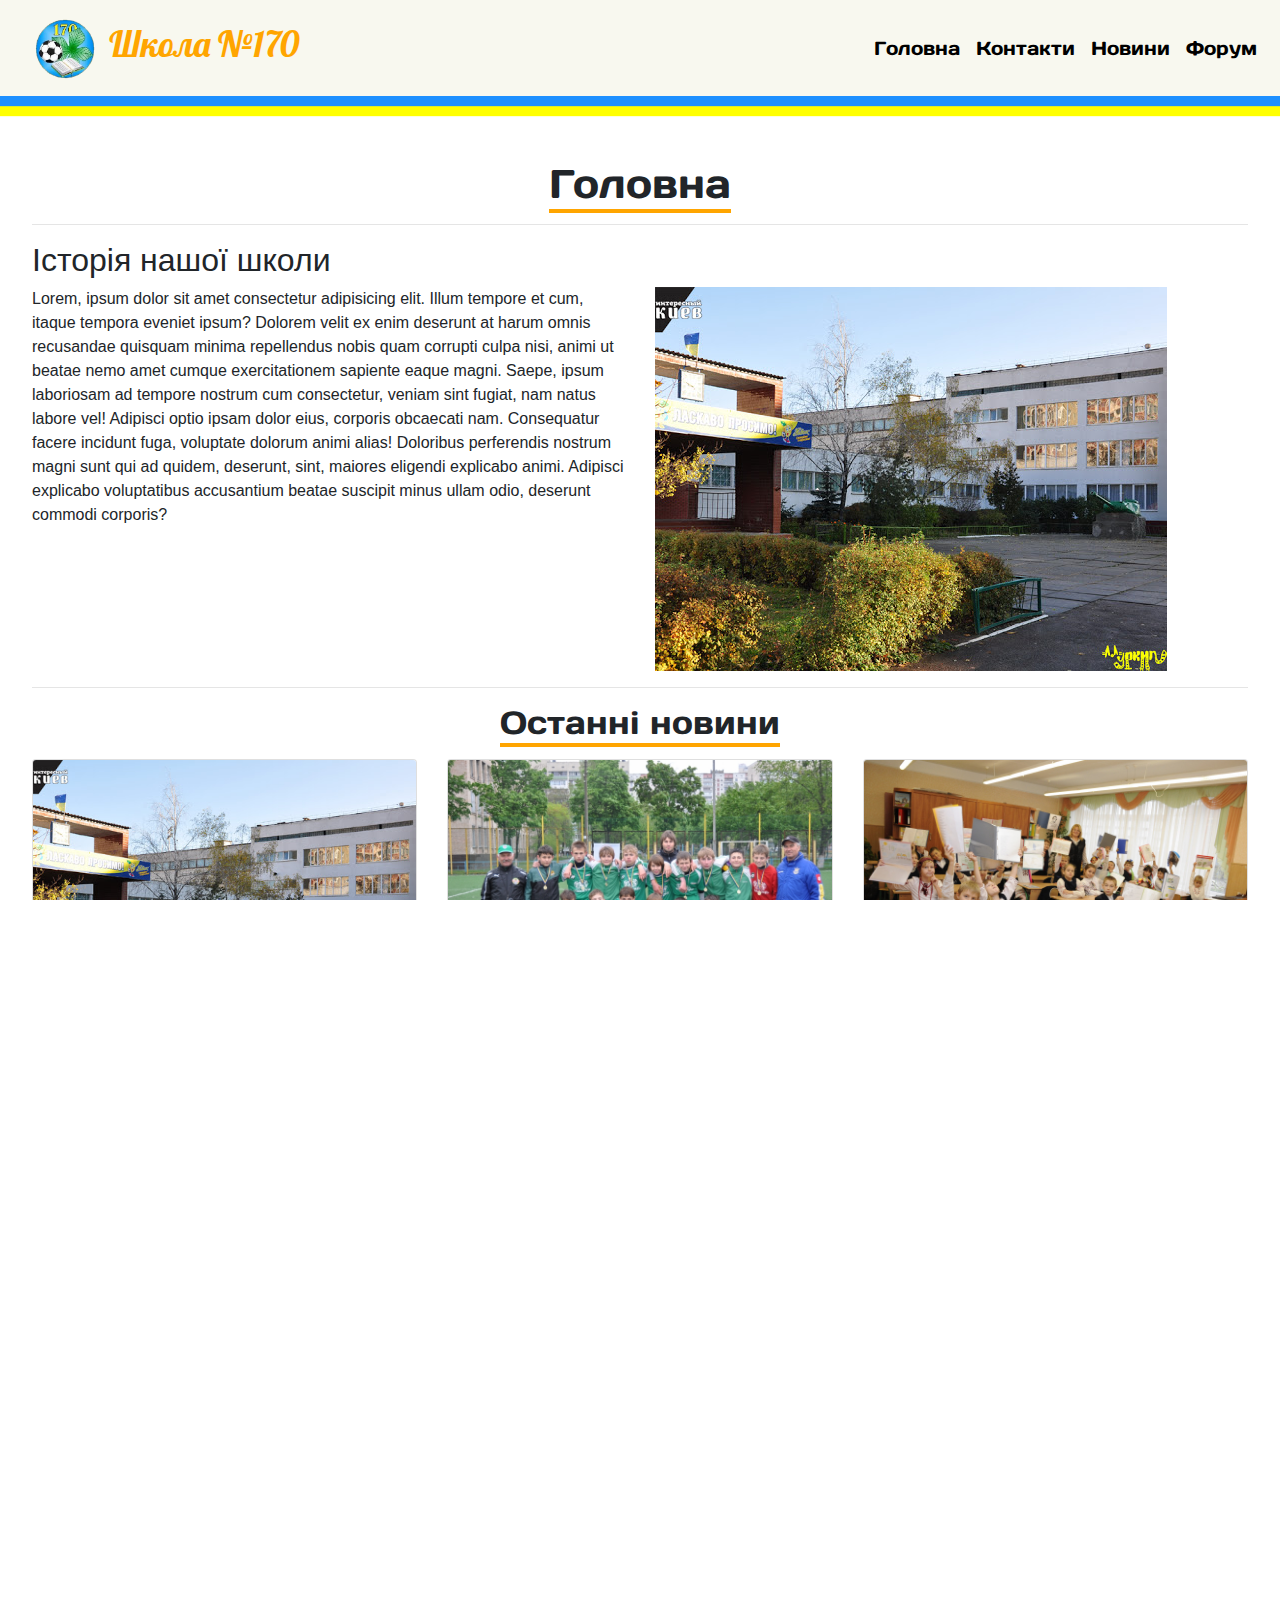
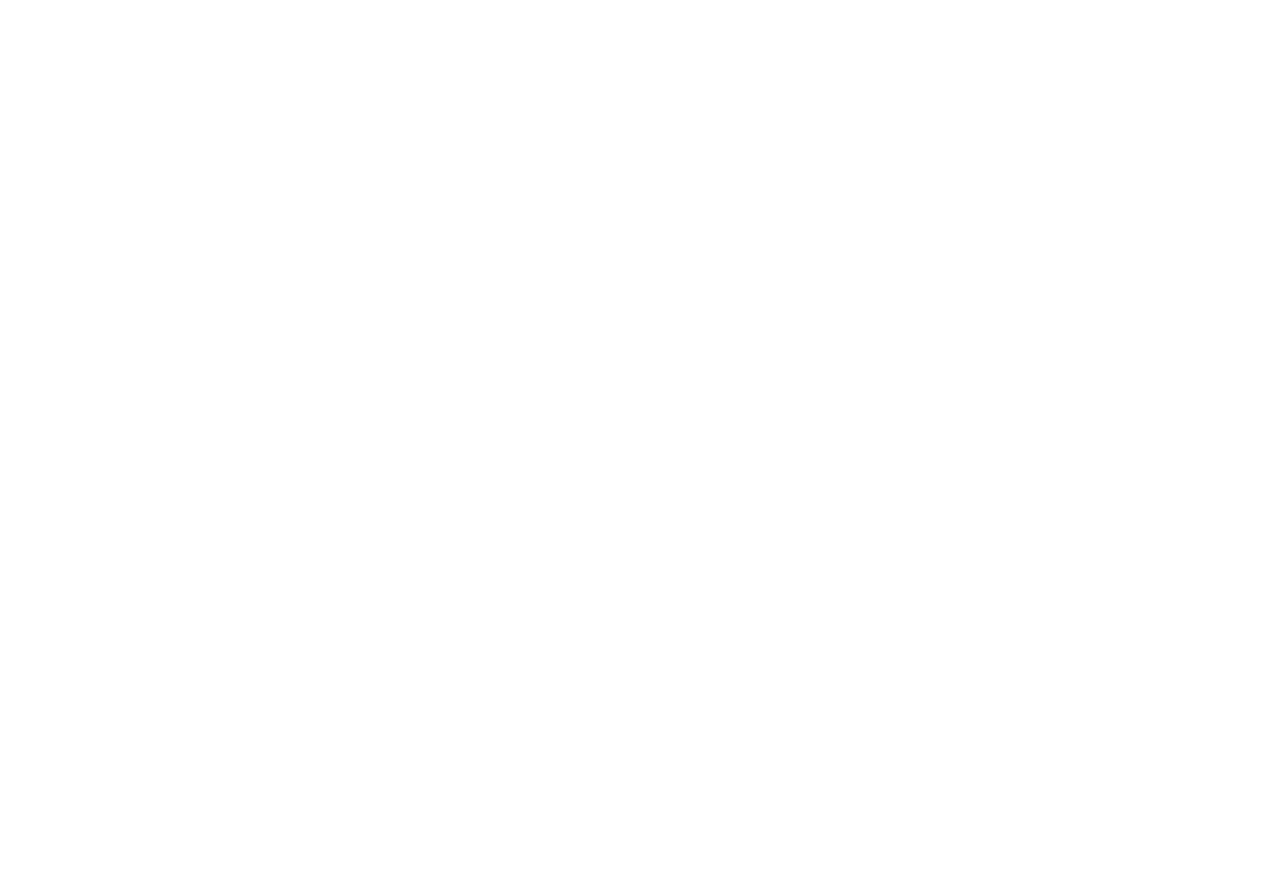
<file: index2.html>
<!DOCTYPE html>
<html lang="en">
<head>
    <meta charset="UTF-8">
    <meta name="viewport" content="width=device-width, initial-scale=1.0">
    <link rel="shortcut icon" href="image/favicon.ico" type="image/x-icon">
    <link rel="stylesheet" href="bootstrap.css">
    <link rel="stylesheet" href="style.css">
    <title>School 170</title>
</head>
<body>
  <div class="wrapper">
    <nav class="navbar navbar-expand-lg navbar-light bg-light main-menu">
        <a href="№" class="logo navbar-brand col-md-5 col-12">
         <img src="image/imgonline-com-ua-Transparent-backgr-bdGwfWOECMAX16iN.png" class="w-25" alt="" srcset="">
          <span> Школа №170</span>
          </a>
        <button class="navbar-toggler nav-toggler col-12" type="button" data-target="#navbarsupport" data-toggle="collapse" ><span class="navbar-toggler-icon"></span></button>
        <div class="collapse navbar-collapse col-7" id="navbarsupport">
        <ul class="navbar-nav ml-auto">
            <li class="nav-item">
                <a href="#" class="nav-link">Головна</a>
            </li>
            <li class="nav-item">
                <a href="#" class="nav-link">Контакти</a>
            </li>
            <li class="nav-item">
                <a href="#" class="nav-link">Новини</a>
            </li>
            <li class="nav-item">
                <a href="#" class="nav-link">Форум</a>
            </li>
        </ul>
        </div>
    </nav>
    <div class="jumbotron content">
      <h1 class="text-center "><span class="headh">Головна</span></h1>
      <hr>
    <h2 class="article-head"><span class="head-item">Історія нашої школи</span></h2>
    <div class="row">
      <div class="col-md-6 col-12">Lorem, ipsum dolor sit amet consectetur adipisicing elit. Illum tempore et cum, itaque tempora eveniet ipsum? Dolorem velit ex enim deserunt at harum omnis recusandae quisquam minima repellendus nobis quam corrupti culpa nisi, animi ut beatae nemo amet cumque exercitationem sapiente eaque magni. Saepe, ipsum laboriosam ad tempore nostrum cum consectetur, veniam sint fugiat, nam natus labore vel! Adipisci optio ipsam dolor eius, corporis obcaecati nam. Consequatur facere incidunt fuga, voluptate dolorum animi alias! Doloribus perferendis nostrum magni sunt qui ad quidem, deserunt, sint, maiores eligendi explicabo animi. Adipisci explicabo voluptatibus accusantium beatae suscipit minus ullam odio, deserunt commodi corporis?</div>
      <div class="col-md-6 col-12"><img src="image/main.jpg" alt="" class="img-fluid"></div>

    </div>


    <hr>


    <h2 class="text-center mb-3"><span class="headh">Останні новини</span></h2>
    <div class="row row-cols-1 row-cols-md-3">
      <div class="col mb-4"><div class="card" >
        <img src="image/main.jpg" class="card-img-top" alt="...">
        <div class="card-body">
          <h5 class="card-title">Название карточки</h5>
          <p class="card-text">Some quick example text to build on the card title and make up the bulk of the card's content.</p>
          <a href="#" class="btn btn-primary">Переход куда-нибудь</a>
        </div>
      </div></div>
      <div class="col mb-4">
        <div class="card" >
          <img src="image/DSC_0202.jpg" class="card-img-top" alt="...">
          <div class="card-body">
            <h5 class="card-title">Название карточки</h5>
            <p class="card-text">Some quick example text to build on the card title and make up the bulk of the card's content.</p>
            <a href="#" class="btn btn-primary">Переход куда-нибудь</a>
          </div>
        </div>
      </div>
      <div class="col mb-4"> <div class="card">
        <img src="image/16.jpg" class="card-img-top" alt="...">
        <div class="card-body">
          <h5 class="card-title">Название карточки</h5>
          <p class="card-text">Some quick example text to build on the card title and make up the bulk of the card's content.</p>
          <a href="#" class="btn btn-primary">Переход куда-нибудь</a>
        </div>
      </div></div>
           
         


      <div class="col mb-4">
        <div class="card" >
          <img src="image/16.jpg" class="card-img-top" alt="...">
          <div class="card-body">
            <h5 class="card-title">Название карточки</h5>
            <p class="card-text">Some quick example text to build on the card title and make up the bulk of the card's content.</p>
            <a href="#" class="btn btn-primary">Переход куда-нибудь</a>
          </div>
        </div>
      </div>
            
      <div class="col mb-4">
        <div class="card" >
          <img src="image/main.jpg" class="card-img-top" alt="...">
          <div class="card-body">
            <h5 class="card-title">Название карточки</h5>
            <p class="card-text">Some quick example text to build on the card title and make up the bulk of the card's content.</p>
            <a href="#" class="btn btn-primary">Переход куда-нибудь</a>
          </div>
        </div>
      </div>
           
      <div class="col mb-4"> <div class="card">
        <img src="image/DSC_0202.jpg" class="card-img-top" alt="...">
        <div class="card-body">
          <h5 class="card-title">Название карточки</h5>
          <p class="card-text">Some quick example text to build on the card title and make up the bulk of the card's content.</p>
          <a href="#" class="btn btn-primary">Переход куда-нибудь</a>
        </div>
      </div></div>
           
        
            <div class="col mb-4"><div class="card" >
              <img src="image/DSC_0202.jpg" class="card-img-top" alt="...">
              <div class="card-body">
                <h5 class="card-title">Название карточки</h5>
                <p class="card-text">Some quick example text to build on the card title and make up the bulk of the card's content.</p>
                <a href="#" class="btn btn-primary">Переход куда-нибудь</a>
              </div>
            </div></div>
            
          
            <div class="col mb-4"> <div class="card" >
              <img src="image/16.jpg" class="card-img-top" alt="...">
              <div class="card-body">
                <h5 class="card-title">Название карточки</h5>
                <p class="card-text">Some quick example text to build on the card title and make up the bulk of the card's content.</p>
                <a href="#" class="btn btn-primary">Переход куда-нибудь</a>
              </div>
            </div></div>
           
            <div class="col mb-4">
              <div class="card">
                <img src="image/main.jpg" class="card-img-top" alt="...">
                <div class="card-body">
                  <h5 class="card-title">Название карточки</h5>
                  <p class="card-text">Lorem ipsum dolor sit amet consectetur adipisicing elit. Aut odit architecto ut dolorem tenetur molestias debitis magnam velit quibusdam dolor voluptates totam, accusamus eius error inventore placeat sed repudiandae rem!</p>
                  <a href="#" class="btn btn-primary">Переход куда-нибудь</a>
                </div>
              </div>
            </div>
           
    </div>
    
    </div>
    </div>
<footer class="navbar bg-dark navbar-expand w-100 navbar-light footer">
  <a href="№" class="navbar-brand col-md-5 col-12">
     <span>&copy; Всі права захищені</span>
     </a>
   <button class="navbar-toggler nav-toggler col-12" type="button" data-target="#navbarsupport" data-toggle="collapse" ><span class="navbar-toggler-icon"></span></button>
   <div class="collapse navbar-collapse col-7" id="navbarsupport">
   <ul class="navbar-nav ml-auto">
       <li class="nav-item">
           <a href="#" class="nav-link mr-2">Головна</a>
       </li>
       <li class="nav-item">
           <a href="#" class="nav-link">Дизайн Орлова Дмитра</a>
       </li>
   </ul>
   </div>
</footer>

  </div>
  <div class="overlay justify-content-end"></div>
    <script src="https://code.jquery.com/jquery-3.5.1.slim.min.js" integrity="sha384-DfXdz2htPH0lsSSs5nCTpuj/zy4C+OGpamoFVy38MVBnE+IbbVYUew+OrCXaRkfj" crossorigin="anonymous"></script>
    <script src="https://cdn.jsdelivr.net/npm/popper.js@1.16.0/dist/umd/popper.min.js" integrity="sha384-Q6E9RHvbIyZFJoft+2mJbHaEWldlvI9IOYy5n3zV9zzTtmI3UksdQRVvoxMfooAo" crossorigin="anonymous"></script><span style="display: none;" class="identif">Орлов Дмитрий 2003</span>
    <script src="https://code.jquery.com/jquery-3.5.1.min.js" integrity="sha256-9/aliU8dGd2tb6OSsuzixeV4y/faTqgFtohetphbbj0=" crossorigin="anonymous"></script>
    <script src="https://stackpath.bootstrapcdn.com/bootstrap/4.5.0/js/bootstrap.min.js" integrity="sha384-OgVRvuATP1z7JjHLkuOU7Xw704+h835Lr+6QL9UvYjZE3Ipu6Tp75j7Bh/kR0JKI" crossorigin="anonymous"></script>
<script>

$(document).ready(function(){
$('img').click(function(){
src=$(this).attr('src')
$('.overlay').addClass('active')
$('.overlay').html("<img src='"+src+"' alt='' class='mt-5 mr-auto ml-auto img-fluid'>")

})
$('.overlay').click(function(){
  $(this).removeClass('active')
})
    // $(window).scroll(function(){
    //     if($(window).scrollTop()>1)
    //     $('.navbar').css('position','fixed')
    //     else {
    //         $('.navbar').css('position','relative')
    //     }
    // })
})
</script>
</body>
</html>
</file>
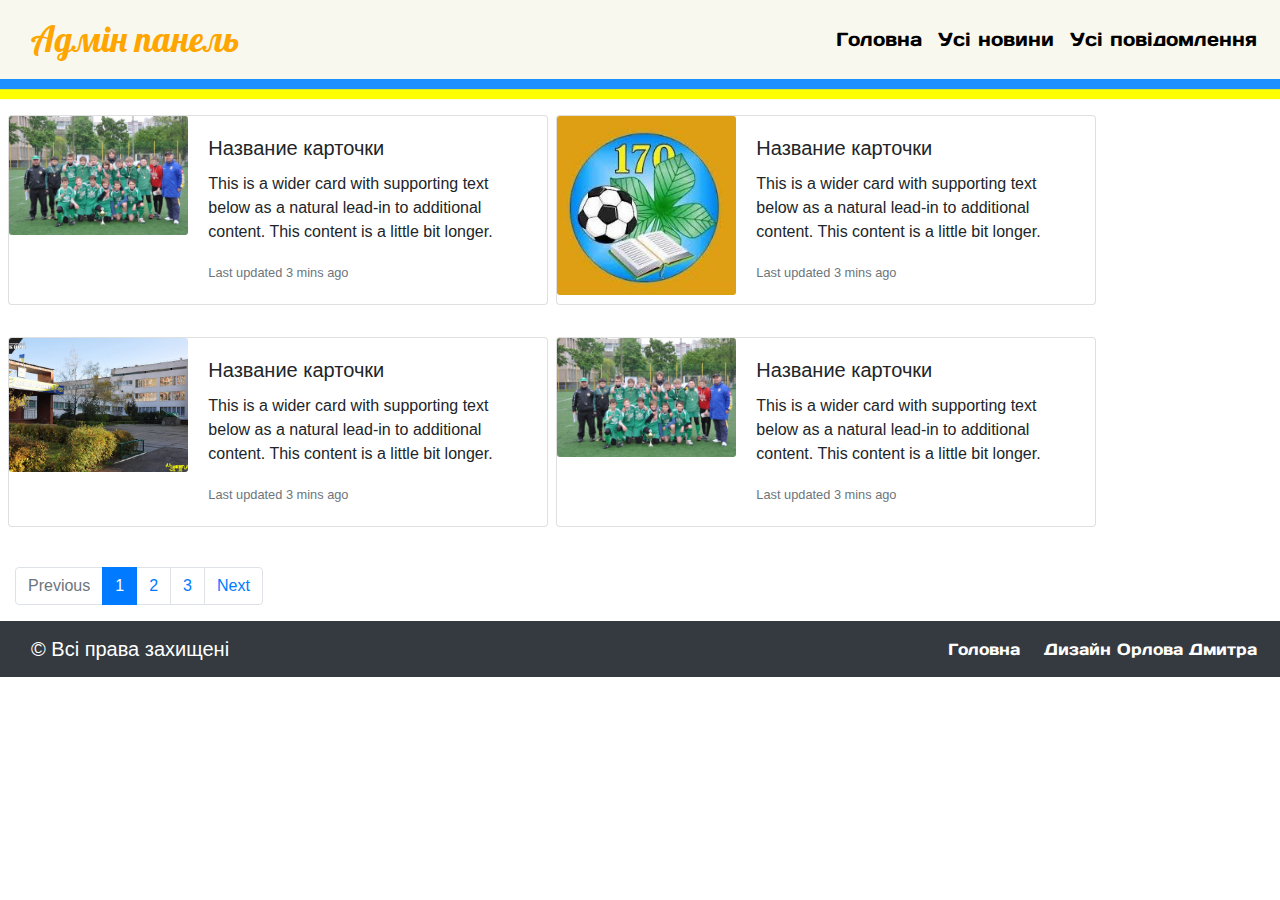
<file: news.html>
<!DOCTYPE html>
<html lang="en">
<head>
    <meta charset="UTF-8">
    <meta name="viewport" content="width=device-width, initial-scale=1.0">
    <link rel="stylesheet" href="style.css">
    <link rel="stylesheet" href="bootstrap.css">
    <title>Document</title>
    <style>
        .main-menu{
            margin-bottom: 20px;
        }
    </style>
</head>
<body>
    <nav class="navbar navbar-expand-lg navbar-light bg-light main-menu">
        <a href="№" class="logo navbar-brand col-md-5 col-12">
          <span>Адмін панель</span>
          </a>
        <button class="navbar-toggler nav-toggler col-12" type="button" data-target="#navbarsupport" data-toggle="collapse" ><span class="navbar-toggler-icon"></span></button>
        <div class="collapse navbar-collapse col-7" id="navbarsupport">
        <ul class="navbar-nav ml-auto">
            <li class="nav-item">
                <a href="#" class="nav-link">Головна</a>
            </li>
            <li class="nav-item">
                <a href="#" class="nav-link">Усі новини</a>
            </li>
            <li class="nav-item">
                <a href="#" class="nav-link">Усі повідомлення</a>
            </li>
            <!-- <li class="nav-item">
                <a href="#" class="nav-link"></a>
            </li> -->
        </ul>
        </div>
    </nav>
    <div class="row container-fluid">
       
       
 
       <div class="card mb-3 ml-2 mt-3" style="max-width: 540px;">
        <div class="row no-gutters">
          <div class="col-md-4">
            <img src="image/DSC_0202.jpg" class="card-img" alt="...">
          </div>
          <div class="col-md-8">
            <div class="card-body">
              <h5 class="card-title">Название карточки</h5>
              <p class="card-text">This is a wider card with supporting text below as a natural lead-in to additional content. This content is a little bit longer.</p>
              <p class="card-text"><small class="text-muted">Last updated 3 mins ago</small></p>
            </div>
          </div>
        </div>
      </div>
      <div class="card mb-3 ml-2 mt-3" style="max-width: 540px;">
        <div class="row no-gutters">
          <div class="col-md-4">
            <img src="image/imag.jpg" class="card-img" alt="...">
          </div>
          <div class="col-md-8">
            <div class="card-body">
              <h5 class="card-title">Название карточки</h5>
              <p class="card-text">This is a wider card with supporting text below as a natural lead-in to additional content. This content is a little bit longer.</p>
              <p class="card-text"><small class="text-muted">Last updated 3 mins ago</small></p>
            </div>
          </div>
        </div>
      </div>
      <div class="card mb-3 ml-2 mt-3" style="max-width: 540px;">
        <div class="row no-gutters">
          <div class="col-md-4">
            <img src="image/main.jpg" class="card-img" alt="...">
          </div>
          <div class="col-md-8">
            <div class="card-body">
              <h5 class="card-title">Название карточки</h5>
              <p class="card-text">This is a wider card with supporting text below as a natural lead-in to additional content. This content is a little bit longer.</p>
              <p class="card-text"><small class="text-muted">Last updated 3 mins ago</small></p>
            </div>
          </div>
        </div>
      </div>
      <div class="card mb-3 ml-2 mt-3" style="max-width: 540px;">
        <div class="row no-gutters">
          <div class="col-md-4">
            <img src="image/DSC_0202.jpg" class="card-img" alt="...">
          </div>
          <div class="col-md-8">
            <div class="card-body">
              <h5 class="card-title">Название карточки</h5>
              <p class="card-text">This is a wider card with supporting text below as a natural lead-in to additional content. This content is a little bit longer.</p>
              <p class="card-text"><small class="text-muted">Last updated 3 mins ago</small></p>
            </div>
          </div>
        </div>
      </div>
        <nav class="mt-4 container-fluid" aria-label="...">
            <ul class="pagination">
              <li class="page-item disabled">
                <a class="page-link" href="#" tabindex="-1" aria-disabled="true">Previous</a>
              </li>
              <li class="page-item active"><a class="page-link" href="#">1</a></li>
              <li class="page-item" aria-current="page">
                <a class="page-link" href="#">2 <span class="sr-only">(current)</span></a>
              </li>
              <li class="page-item"><a class="page-link" href="#">3</a></li>
              <li class="page-item">
                <a class="page-link" href="#">Next</a>
              </li>
            </ul>
          </nav>
    </div>
    <footer class="navbar bg-dark navbar-expand w-100 navbar-light footer">
      <a href="№" class="navbar-brand col-md-5 col-12">
         <span>&copy; Всі права захищені</span>
         </a>
       <button class="navbar-toggler nav-toggler col-12" type="button" data-target="#navbarsupport" data-toggle="collapse" ><span class="navbar-toggler-icon"></span></button>
       <div class="collapse navbar-collapse col-7" id="navbarsupport">
       <ul class="navbar-nav ml-auto">
           <li class="nav-item">
               <a href="#" class="nav-link mr-2">Головна</a>
           </li>
           <li class="nav-item">
               <a href="#" class="nav-link">Дизайн Орлова Дмитра</a>
           </li>
       </ul>
       </div>
    </footer>
</body>
</html>
</file>
<file: style.css>
@import url("fonts/fonts.css");
body .navbar .nav-toggler span{
    width:1em;
    height:1em;
    
}
.content{
    background:white;
}
html,body{
    width:100%;
    height:100%;
    overflow-x: hidden;
}
body .navbar .logo{
   font-family: 'logotextt';
    font-size: 1.5em;
}
.nav-link{
    color:white !important;
   
}
body div div .carousel-item{
    width:100%;
    width:100%;
    background-color: rgba(30, 143, 255, 0.377);
}
body div div .carousel-item img{
    margin-left: auto;
}
/* body .header-img{
    width: 100%;
    background-image: url("image/школа170.jpg");
    background-size: 100% 200%;
    background-position:center top;
    height: 300px;
} */
body .main-menu{
    background-color: rgba(240, 240, 218, 0.438) !important;
    position: relative;
    width:100%;
    box-shadow: 0px 10px 1px dodgerblue,
    0px 20px 1px yellow;
    
}
.logo img{
    position: relative;
    border-radius: 50%;
    width:70px !important;
}
.nav-link{
    position: relative;
    font-size:1.2em;
    color: black !important;
    font-family: days;
   
  }
  .footer-link{
    font-family: logotextt;
}
.logo img:hover{
    transition: all .7s ease .1s;
}
.logo span{
    color:orange;
    position: relative;
}
.logo span:after,.nav-link:after{
    content:"";
    position:absolute;
    opacity: 0;
    width:0;
    height:0;
    border-bottom: 3px solid rgb(177, 59, 59);
    left:0;
    bottom:0   ;
    transition: all .3s ease 0s;
}
.logo span:hover:after,.nav-link:hover:after{
    opacity:1;
    width:100%;
    transition: opacity 0s ease 0s, width .4s ease .3s;
}

.headh{
    font-family: days;
    border-bottom:4px solid orange;
}
.carousel-control-prev span,.carousel-control-next span{
    z-index: 3;
    font-size: 2em;
    color:rgba(255, 166, 0, 0.7)
}
.carousel-control-prev span:hover,.carousel-control-next span:hover{
    color:orange
}
.carousel{
    padding-right:0
}
.card.home{
    min-height:35em;
}
.footer a span,footer div ul .nav-item .nav-link{
    color:white !important;
}
footer div ul .nav-item .nav-link{
    font-size: 1em;
}
.label-input{
    font-family: Comic Sans MS, sans-serif;
   
}
.label-control{
    cursor: pointer;
}
#news-textarea,#news-textarea1,#textarea-main,#textarea-main2{
    height:20em;
    resize: none;
}
.article-form{
    border: 2px solid rgb(255, 172, 17);
    border-radius: 3%;
}
input[type="file"]{
display: none;
}
tr{
    border-bottom: 2px solid black;
}
.wrapper {
    display: block;
}

/* #sidebar {
    min-width: 250px;
    max-width: 250px;
    height: 100vh;
    position: fixed;
    top: 0;
    left: 0;
    
    z-index: 9999;
} */

.overlay {
    display: none;
    position: fixed;
    top: 0;
    /* full screen */
    width: 100%;
    height: 100%;
    /* transparent black */
    background: rgba(0, 0, 0, 0.7);
    /* middle layer, i.e. appears below the sidebar */
    z-index: 998;
    opacity: 0;
    /* animate the transition */
    transition: all 0.5s ease-in-out;
}
/* display .overlay when it has the .active class */
.overlay.active {
    display: block;
    opacity: 1;
}
.overlay img{
    display: block;
    z-index: 999;
}
/* #dismiss {
    width: 35px;
    height: 35px;
    position: absolute;
   
    top: 10px;
    right: 10px;
} */
.wrapper{
    display:block;
}

.comments{
    background-color: white;
    
}
.comment{
    margin-left: 0;
    padding: 15px 0px 15px 0px!important;
}
.head-comment{
    width:100% !important;
    padding:0;
}
.comment-text{
    font-size: .8em;
}
.head-line{
    width: 100%;
    border-bottom: 3px solid rgb(177, 59, 59);
}
.forum-profile-image{
    border-radius: 50%;
    width:70px;
}
.user-name{
    font-size: 1.2em;
}
.chat{
    color: white;
}
.mymessage{
    font-size: 1.3em;
    font-family:Comic Sans MS,sans-serif
}
@media (min-width:350px){
body .navbar .logo{
    font-size: 2.2em;
}
.comment{
    padding: 15px 0px 15px 0px!important;
    border: 2px double black;
}
.head-comment{
        padding:0px 15px 0px 15px;
}
}
</file>
